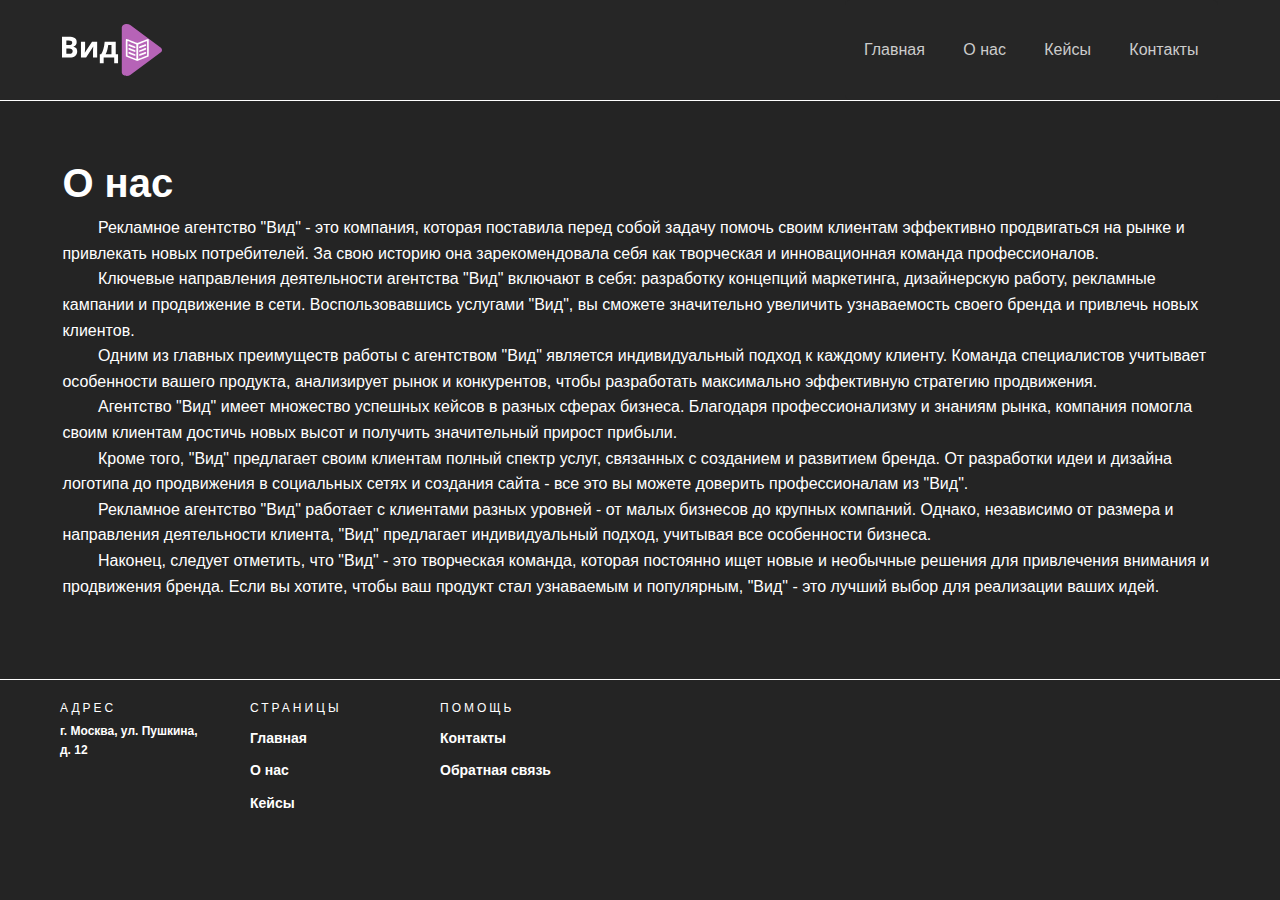
<file: about.html>
<!DOCTYPE html>
    <head>
        <meta charset="UTF-8">
        <title>О нас - Вид</title>
        <meta name="viewport" content="width=device-width, initial-scale=1"> <!--для всех устройств-->
        <link rel="stylesheet" type="text/css" href="css/styleabout.css"> <!--ввод стиля css-->
        <link rel="stylesheet" href="https://cdnjs.cloudflare.com/ajax/libs/font-awesome/4.7.0/css/font-awesome.min.css">
    </head>
    <body>
        <header id="navbar">
            <nav class="navbar-container container">
              <a href="https://jujonu.github.io/vid/index.html" class="home-link">
                <div class="navbar-logo"></div>
              </a>
              <button type="button" id="navbar-toggle" aria-controls="navbar-menu" aria-label="Toggle menu" aria-expanded="false">
                <span class="icon-bar"></span>
                <span class="icon-bar"></span>
                <span class="icon-bar"></span>
              </button>
              <div id="navbar-menu" aria-labelledby="navbar-toggle">
                <ul class="navbar-links">
                  <li class="navbar-item"><a class="navbar-link" href="https://jujonu.github.io/vid/index.html">Главная</a></li>
                  <li class="navbar-item"><a class="navbar-link" href="https://jujonu.github.io/vid/about.html">О нас</a></li>
                  <li class="navbar-item"><a class="navbar-link" href="https://jujonu.github.io/vid/products.html">Кейсы</a></li>
                  <li class="navbar-item"><a class="navbar-link" href="https://jujonu.github.io/vid/contacts.html">Контакты</a></li>
                </ul>
              </div>
            </nav>
          </header>
          <section>
            <br>
            <br>
            
            <div class="container">
              <div class="title"><h1>О нас</h1></div>
              <div class="about-text">
                <p>        Рекламное агентство "Вид" - это компания, которая поставила перед собой задачу помочь своим клиентам эффективно продвигаться на рынке и привлекать новых потребителей. За свою историю она зарекомендовала себя как творческая и инновационная команда профессионалов.
                  <br>
                          Ключевые направления деятельности агентства "Вид" включают в себя: разработку концепций маркетинга, дизайнерскую работу, рекламные кампании и продвижение в сети. Воспользовавшись услугами "Вид", вы сможете значительно увеличить узнаваемость своего бренда и привлечь новых клиентов.
                  <br>
                          Одним из главных преимуществ работы с агентством "Вид" является индивидуальный подход к каждому клиенту. Команда специалистов учитывает особенности вашего продукта, анализирует рынок и конкурентов, чтобы разработать максимально эффективную стратегию продвижения.
                  <br>
                          Агентство "Вид" имеет множество успешных кейсов в разных сферах бизнеса. Благодаря профессионализму и знаниям рынка, компания помогла своим клиентам достичь новых высот и получить значительный прирост прибыли.
                  <br>
                          Кроме того, "Вид" предлагает своим клиентам полный спектр услуг, связанных с созданием и развитием бренда. От разработки идеи и дизайна логотипа до продвижения в социальных сетях и создания сайта - все это вы можете доверить профессионалам из "Вид".
                  <br>
                          Рекламное агентство "Вид" работает с клиентами разных уровней - от малых бизнесов до крупных компаний. Однако, независимо от размера и направления деятельности клиента, "Вид" предлагает индивидуальный подход, учитывая все особенности бизнеса.
                  <br>
                          Наконец, следует отметить, что "Вид" - это творческая команда, которая постоянно ищет новые и необычные решения для привлечения внимания и продвижения бренда. Если вы хотите, чтобы ваш продукт стал узнаваемым и популярным, "Вид" - это лучший выбор для реализации ваших идей.</p>
              </div>
            </div>
          </section>
          <!-- FOOTER START -->
          <div class="footer">
            <div class="contain">
            <div class="col">
              <h1>Адрес</h1>
              <p>г. Москва, ул. Пушкина, д. 12</p>
            </div>
            <div class="col">
              <h1>Страницы</h1>
              <ul>
                <a href="https://jujonu.github.io/vid/index.html"><li>Главная</li></a>
                <a href="https://jujonu.github.io/vid/about.html"><li>О нас</li></a>
                <a href="https://jujonu.github.io/vid/products.html"><li>Кейсы</li></a>
              </ul>
            </div>
            <div class="col">
              <h1>Помощь</h1>
              <ul>
                <a href="https://jujonu.github.io/vid/contacts.html"><li>Контакты</li></a>
                <a href="https://jujonu.github.io/vid/form.html"><li>Обратная связь</li></a>
              </ul>
            </div>
          <div class="clearfix"></div>
          </div>
          </div>
          <!-- END OF FOOTER -->

          <script src="js/navbar.js"></script>
          <script src="js/slider.js"></script>
        </body>
</file>
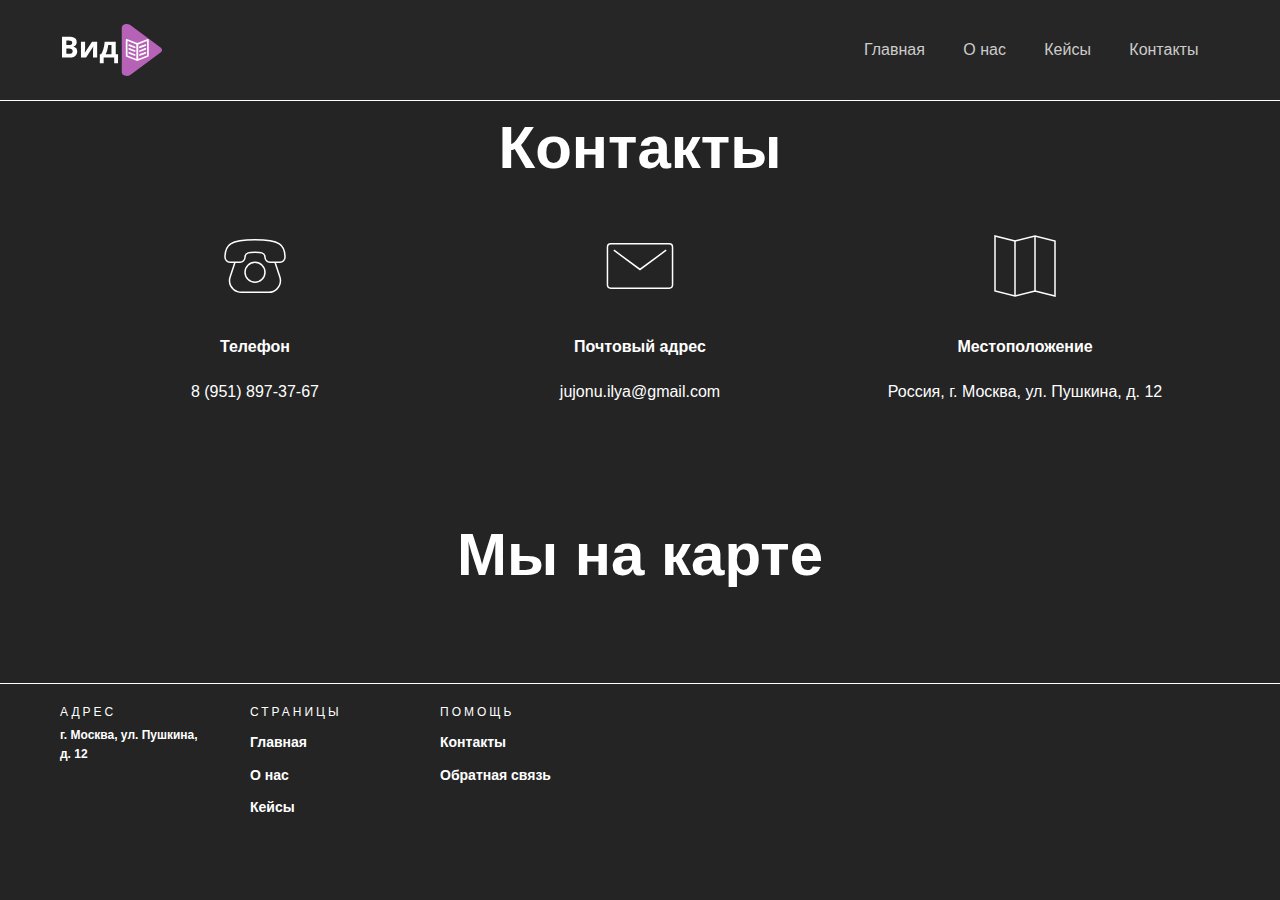
<file: contacts.html>
<!DOCTYPE html>
    <head>
        <meta charset="UTF-8">
        <title>Контакты - Вид</title>
        <meta name="viewport" content="width=device-width, initial-scale=1"> <!--для всех устройств-->
        <link rel="stylesheet" type="text/css" href="css/stylecontacts.css"> <!--ввод стиля css-->
        <link rel="stylesheet" href="https://cdnjs.cloudflare.com/ajax/libs/font-awesome/4.7.0/css/font-awesome.min.css">
    </head>
    <body>
        <header id="navbar">
            <nav class="navbar-container container">
              <a href="https://jujonu.github.io/vid/index.html" class="home-link">
                <div class="navbar-logo"></div>
              </a>
              <button type="button" id="navbar-toggle" aria-controls="navbar-menu" aria-label="Toggle menu" aria-expanded="false">
                <span class="icon-bar"></span>
                <span class="icon-bar"></span>
                <span class="icon-bar"></span>
              </button>
              <div id="navbar-menu" aria-labelledby="navbar-toggle">
                <ul class="navbar-links">
                  <li class="navbar-item"><a class="navbar-link" href="https://jujonu.github.io/vid/index.html">Главная</a></li>
                  <li class="navbar-item"><a class="navbar-link" href="https://jujonu.github.io/vid/about.html">О нас</a></li>
                  <li class="navbar-item"><a class="navbar-link" href="https://jujonu.github.io/vid/products.html">Кейсы</a></li>
                  <li class="navbar-item"><a class="navbar-link" href="https://jujonu.github.io/vid/contacts.html">Контакты</a></li>
                </ul>
              </div>
            </nav>
          </header>
          <section class="contact-block">
            <div class="container">
              <div class="title"><h1>Контакты</h1></div>
              <div class="contacts">
                <div class="contact">
                    <div>
                        <img width="80px" height="80px" src="img/phone.svg">
                    </div>
                    <div class="text-contact">
                        <p>Телефон</p>
                    </div>
                    <div class="text-contact">
                        <a href="tel:89518973767">8 (951) 897-37-67</a>
                    </div>
                </div>
                <div class="contact">
                    <div>
                        <img width="80px" height="80px" src="img/mail.svg">
                    </div>
                    <div class="text-contact">
                        <p>Почтовый адрес</p>
                    </div>
                    <div class="text-contact">
                        <a href="mailto:jujonu.ilya@gmail.com">jujonu.ilya@gmail.com</a>
                    </div>
                </div>
                <div class="contact">
                    <div class="image-contact">
                        <img src="img/map.svg">
                    </div>
                    <div class="text-contact">
                        <p>Местоположение</p>
                    </div>
                    <div class="text-contact">
                        <a href="https://yandex.ru/maps/213/moscow/house/ulitsa_pushkina_12/Z04YdAZgQUYEQFtvfXpxeXRqYw==/?ll=37.210833%2C55.608897&z=16.71">Россия, г. Москва, ул. Пушкина, д. 12</a>
                    </div>
                </div>
            </div>
            <br>
            <br><br><br>
            <div class="title"><h1>Мы на карте</h1></div>
            <script type="text/javascript" charset="utf-8" async src="https://api-maps.yandex.ru/services/constructor/1.0/js/?um=constructor%3A22a6225640a86ce93c1e7389c325ca0a388d4dbdc306f67d47cab80fac0d3de0&amp;width=100%25&amp;height=500&amp;lang=ru_RU&amp;scroll=true"></script>

              </div>
            </div>
          </section>
          <!-- FOOTER START -->
          <div class="footer">
            <div class="contain">
            <div class="col">
              <h1>Адрес</h1>
              <p>г. Москва, ул. Пушкина, д. 12</p>
            </div>
            <div class="col">
              <h1>Страницы</h1>
              <ul>
                <a href="https://jujonu.github.io/vid/index.html"><li>Главная</li></a>
                <a href="https://jujonu.github.io/vid/about.html"><li>О нас</li></a>
                <a href="https://jujonu.github.io/vid/products.html"><li>Кейсы</li></a>
              </ul>
            </div>
            <div class="col">
              <h1>Помощь</h1>
              <ul>
                <a href="https://jujonu.github.io/vid/contacts.html"><li>Контакты</li></a>
                <a href="https://jujonu.github.io/vid/form.html"><li>Обратная связь</li></a>
              </ul>
            </div>
          <div class="clearfix"></div>
          </div>
          </div>
          <!-- END OF FOOTER -->

          <script src="js/navbar.js"></script>
          <script src="js/slider.js"></script>
        </body>
</file>
<file: css/styleabout.css>
body{
    padding:0;
    margin:0;
    font-family: 'Open Sans', sans-serif;
    background-color: #242424;
    
}

:root {
    --navbar-bg-color: hsl(0, 0%, 15%);
    --navbar-text-color: hsl(0, 0%, 80%);
    --navbar-text-color-focus: rgb(255, 255, 255);
    --navbar-bg-contrast:
    
  }
  * {
    box-sizing: border-box;
    margin: 0;
    padding: 0;
  }
  body {
    height: 100vh;
    line-height: 1.6;
  }
  .container {
    max-width: 1200px;
    padding-left: 1.4rem;
    padding-right: 1.4rem;
    margin-left: auto;
    margin-right: auto;
  }
  #navbar {
    --navbar-height: 100px;
    position: sticky;
    z-index: 100;
    height: var(--navbar-height);
    background-color: var(--navbar-bg-color);
    left: 0;
    right: 0;
    
    
  }
  .navbar-container {
    display: flex;
    justify-content: space-between;
    height: 100%;
    align-items: center;
    
  }
  .navbar-item {
    margin: 0.4em;
    width: 100%;
    
  }
  
  .home-link,
  .navbar-link {
    color: var(--navbar-text-color);
    text-decoration: none;
    display: flex;
    font-weight: 400;
    align-items: center;
    
  }
  
  .home-link:is(:focus, :hover) {
    color: var(--navbar-text-color-focus);
  }
  
  .navbar-link {
    justify-content: center;
    width: 100%;
    padding: 0.4em 0.8em;
    border-radius: 50px;
  }
  
  .navbar-link:is(:focus, :hover) {
    color: var(--navbar-text-color-focus);
    background-color: var(--navbar-bg-contrast);
  }
  .navbar-logo {
    background-image: url(../img/logo.svg);
    background-position: center center;
    background-size:auto;
    background-repeat: no-repeat;
    width: 100px;
    height: 100px;
    margin-right: 0.5em;
  }
  #navbar-toggle {
    cursor: pointer;
    border: none;
    background-color: transparent;
    width: 40px;
    height: 40px;
    display: flex;
    align-items: center;
    justify-content: center;
    flex-direction: column;
  }
  .icon-bar {
    display: block;
    width: 25px;
    height: 4px;
    margin: 2px;
    background-color: var(--navbar-text-color);
  }
  #navbar-toggle:is(:focus, :hover) .icon-bar {
    background-color: var(--navbar-text-color-focus);
  }
  #navbar-toggle[aria-expanded="true"] .icon-bar:is(:first-child, :last-child) {
    position: absolute;
    margin: 0;
    width: 30px;
  }
  #navbar-toggle[aria-expanded="true"] .icon-bar:first-child {
    transform: rotate(45deg);
  }
  #navbar-toggle[aria-expanded="true"] .icon-bar:nth-child(2) {
    opacity: 0;
  }
  #navbar-toggle[aria-expanded="true"] .icon-bar:last-child {
    transform: rotate(-45deg);
  }
  #navbar-menu {
    position: fixed;
    top: var(--navbar-height);
    bottom: 0;
    opacity: 0;
    visibility: hidden;
    left: 0;
    right: 0;
  }
  #navbar-toggle[aria-expanded="true"] + #navbar-menu {
    background-color: rgba(0, 0, 0, 0.4);
    opacity: 1;
    visibility: visible;
  }
  .navbar-links {
    list-style: none;
    position: absolute;
    background-color: var(--navbar-bg-color);
    display: flex;
    flex-direction: column;
    align-items: center;
    left: 0;
    right: 0;
    margin: 1.4rem;
    border-radius: 5px;
    box-shadow: 0 0 20px rgba(0, 0, 0, 0.3);
  }
  
  #navbar-toggle[aria-expanded="true"] + #navbar-menu .navbar-links {
    padding: 1em;
  }
  @media screen and (min-width: 700px) {
    #navbar-toggle,
    #navbar-toggle[aria-expanded="true"] {
      display: none;
    }
  
    #navbar-menu,
    #navbar-toggle[aria-expanded="true"] #navbar-menu {
      visibility: visible;
      opacity: 1;
      position: static;
      display: block;
      height: 100%;
    }
  
    .navbar-links,
    #navbar-toggle[aria-expanded="true"] #navbar-menu .navbar-links {
      margin: 0;
      padding: 0;
      box-shadow: none;
      position: static;
      flex-direction: row;
      width: 100%;
      height: 100%;
      
    }
  }

  header{
    outline: 0.5px solid #fff;
  }

  /* header */

.title h1{
    font-size:40px;
    color: #fff;
    font-weight: 800;
}

.about-text p{
    color:#fff;
}

  .col p{
    color: white;
    font-weight: 800;
}

.footer {
    width: 100%;
    position: relative;
    height: auto;
    background-color: #242424;
    border-top: 1px solid #fff;
    margin-top: 80px;
  }
  .footer .col {
    width: 190px;
    height: auto;
    float: left;
    box-sizing: border-box;
    -webkit-box-sizing: border-box;
    -moz-box-sizing: border-box;
    padding: 0px 20px 20px 20px;
  }
  .footer .col h1 {
    margin: 0;
    padding: 0;
    font-family: inherit;
    font-size: 12px;
    line-height: 17px;
    padding: 20px 0px 5px 0px;
    color: #fff;
    font-weight: normal;
    text-transform: uppercase;
    letter-spacing: 0.250em;
  }
  .footer .col ul {
    list-style-type: none;
    margin: 0;
    padding: 0;
  }
  .footer .col ul li {
    color: #fff;
    font-size: 14px;
    font-family: inherit;
    font-weight: bold;
    padding: 5px 0px 5px 0px;
    cursor: pointer;
    transition: .2s;
    -webkit-transition: .2s;
    -moz-transition: .2s;
    text-decoration: none;
  }
  .social ul li {
    display: inline-block;
    padding-right: 5px !important;
  }
  
  .footer .col ul li:hover {
    color: #cc66cc;
    transition: .1s;
    -webkit-transition: .1s;
    -moz-transition: .1s;
  }
  .clearfix {
    clear: both;
  }

  .col p{font-size: 12px;}
  @media only screen and (min-width: 1280px) {
    .contain {
      width: 1200px;
      margin: 0 auto;
    }
  }
  @media only screen and (max-width: 1139px) {
    .contain .social {
      width: 1000px;
      display: block;
    }
    .social h1 {
      margin: 0px;
    }
  }
  @media only screen and (max-width: 950px) {
    .footer .col {
      width: 33%;
    }
    .footer .col h1 {
      font-size: 14px;
    }
    .footer .col ul li {
      font-size: 13px;
    }
  }
  @media only screen and (max-width: 500px) {
      .footer .col {
        width: 50%;
      }
      .footer .col h1 {
        font-size: 14px;
      }
      .footer .col ul li {
        font-size: 13px;
      }
  }
  @media only screen and (max-width: 340px) {
    .footer .col {
      width: 100%;
    }
  }

  .col a{
    text-decoration: none;
  }

  @media(max-width: 700px){
    .vid-1{    
        display:flex;
        flex-direction: column;
       align-items: center;
   
    }

    .flex-row{
        justify-content: center;
    }

    .vid-2{
        display:none;
    }
  }
</file>
<file: css/stylecontacts.css>
body{
    padding:0;
    margin:0;
    font-family: 'Open Sans', sans-serif;
    background-color: #242424;
    
}

:root {
    --navbar-bg-color: hsl(0, 0%, 15%);
    --navbar-text-color: hsl(0, 0%, 80%);
    --navbar-text-color-focus: rgb(255, 255, 255);
    --navbar-bg-contrast:
    
  }
  * {
    box-sizing: border-box;
    margin: 0;
    padding: 0;
  }
  body {
    height: 100vh;
    line-height: 1.6;
  }
  .container {
    max-width: 1200px;
    padding-left: 1.4rem;
    padding-right: 1.4rem;
    margin-left: auto;
    margin-right: auto;
  }
  #navbar {
    --navbar-height: 100px;
    position: sticky;
    z-index: 100;
    height: var(--navbar-height);
    background-color: var(--navbar-bg-color);
    left: 0;
    right: 0;
    
    
  }
  .navbar-container {
    display: flex;
    justify-content: space-between;
    height: 100%;
    align-items: center;
    
  }
  .navbar-item {
    margin: 0.4em;
    width: 100%;
    
  }
  
  .home-link,
  .navbar-link {
    color: var(--navbar-text-color);
    text-decoration: none;
    display: flex;
    font-weight: 400;
    align-items: center;
    
  }
  
  .home-link:is(:focus, :hover) {
    color: var(--navbar-text-color-focus);
  }
  
  .navbar-link {
    justify-content: center;
    width: 100%;
    padding: 0.4em 0.8em;
    border-radius: 50px;
  }
  
  .navbar-link:is(:focus, :hover) {
    color: var(--navbar-text-color-focus);
    background-color: var(--navbar-bg-contrast);
  }
  .navbar-logo {
    background-image: url(../img/logo.svg);
    background-position: center center;
    background-size:auto;
    background-repeat: no-repeat;
    width: 100px;
    height: 100px;
    margin-right: 0.5em;
  }
  #navbar-toggle {
    cursor: pointer;
    border: none;
    background-color: transparent;
    width: 40px;
    height: 40px;
    display: flex;
    align-items: center;
    justify-content: center;
    flex-direction: column;
  }
  .icon-bar {
    display: block;
    width: 25px;
    height: 4px;
    margin: 2px;
    background-color: var(--navbar-text-color);
  }
  #navbar-toggle:is(:focus, :hover) .icon-bar {
    background-color: var(--navbar-text-color-focus);
  }
  #navbar-toggle[aria-expanded="true"] .icon-bar:is(:first-child, :last-child) {
    position: absolute;
    margin: 0;
    width: 30px;
  }
  #navbar-toggle[aria-expanded="true"] .icon-bar:first-child {
    transform: rotate(45deg);
  }
  #navbar-toggle[aria-expanded="true"] .icon-bar:nth-child(2) {
    opacity: 0;
  }
  #navbar-toggle[aria-expanded="true"] .icon-bar:last-child {
    transform: rotate(-45deg);
  }
  #navbar-menu {
    position: fixed;
    top: var(--navbar-height);
    bottom: 0;
    opacity: 0;
    visibility: hidden;
    left: 0;
    right: 0;
  }
  #navbar-toggle[aria-expanded="true"] + #navbar-menu {
    background-color: rgba(0, 0, 0, 0.4);
    opacity: 1;
    visibility: visible;
  }
  .navbar-links {
    list-style: none;
    position: absolute;
    background-color: var(--navbar-bg-color);
    display: flex;
    flex-direction: column;
    align-items: center;
    left: 0;
    right: 0;
    margin: 1.4rem;
    border-radius: 5px;
    box-shadow: 0 0 20px rgba(0, 0, 0, 0.3);
  }
  
  #navbar-toggle[aria-expanded="true"] + #navbar-menu .navbar-links {
    padding: 1em;
  }
  @media screen and (min-width: 700px) {
    #navbar-toggle,
    #navbar-toggle[aria-expanded="true"] {
      display: none;
    }
  
    #navbar-menu,
    #navbar-toggle[aria-expanded="true"] #navbar-menu {
      visibility: visible;
      opacity: 1;
      position: static;
      display: block;
      height: 100%;
    }
  
    .navbar-links,
    #navbar-toggle[aria-expanded="true"] #navbar-menu .navbar-links {
      margin: 0;
      padding: 0;
      box-shadow: none;
      position: static;
      flex-direction: row;
      width: 100%;
      height: 100%;
      
    }
  }

  header{
    outline: 0.5px solid #fff;
  }

  /* header */

  .col p{
    color: white;
    font-weight: 800;
}

.footer {
    width: 100%;
    position: relative;
    height: auto;
    background-color: #242424;
    border-top: 1px solid #fff;
    margin-top: 80px;
  }
  .footer .col {
    width: 190px;
    height: auto;
    float: left;
    box-sizing: border-box;
    -webkit-box-sizing: border-box;
    -moz-box-sizing: border-box;
    padding: 0px 20px 20px 20px;
  }
  .footer .col h1 {
    margin: 0;
    padding: 0;
    font-family: inherit;
    font-size: 12px;
    line-height: 17px;
    padding: 20px 0px 5px 0px;
    color: #fff;
    font-weight: normal;
    text-transform: uppercase;
    letter-spacing: 0.250em;
  }
  .footer .col ul {
    list-style-type: none;
    margin: 0;
    padding: 0;
  }
  .footer .col ul li {
    color: #fff;
    font-size: 14px;
    font-family: inherit;
    font-weight: bold;
    padding: 5px 0px 5px 0px;
    cursor: pointer;
    transition: .2s;
    -webkit-transition: .2s;
    -moz-transition: .2s;
    text-decoration: none;
  }
  .social ul li {
    display: inline-block;
    padding-right: 5px !important;
  }
  
  .footer .col ul li:hover {
    color: #cc66cc;
    transition: .1s;
    -webkit-transition: .1s;
    -moz-transition: .1s;
  }
  .clearfix {
    clear: both;
  }

  .col p{font-size: 12px;}
  @media only screen and (min-width: 1280px) {
    .contain {
      width: 1200px;
      margin: 0 auto;
    }
  }
  @media only screen and (max-width: 1139px) {
    .contain .social {
      width: 1000px;
      display: block;
    }
    .social h1 {
      margin: 0px;
    }
  }
  @media only screen and (max-width: 950px) {
    .footer .col {
      width: 33%;
    }
    .footer .col h1 {
      font-size: 14px;
    }
    .footer .col ul li {
      font-size: 13px;
    }
  }
  @media only screen and (max-width: 500px) {
      .footer .col {
        width: 50%;
      }
      .footer .col h1 {
        font-size: 14px;
      }
      .footer .col ul li {
        font-size: 13px;
      }
  }
  @media only screen and (max-width: 340px) {
    .footer .col {
      width: 100%;
    }
  }

  .col a{
    text-decoration: none;
  }

  @media(max-width: 700px){
    .vid-1{    
        display:flex;
        flex-direction: column;
       align-items: center;
   
    }

    .flex-row{
        justify-content: center;
    }

    .vid-2{
        display:none;
    }
  }

  .text-contact{
    color:#fff;
    text-decoration: none;
    font-weight: 800;
    font-size: 16px;
}

.text-contact a{
    color:#fff;
    text-decoration: none;
    font-weight: 400;
    transition: 1s;
}

.text-contact a:hover{
    color:#cc66cc;
    text-decoration: none;
    transition: 1s;
}

.text-contact a:before{
  color:#fff;
  text-decoration: none;
  font-weight: 400;
  transition: 1s;
  color:#242424;
}

.image-contact img{
    width: 80px;
    height: 80px;
}

.contacts{
    display:flex;
    flex-direction: row;
    justify-content: space-around;
    align-items: center;
    text-align: center!important;
    flex-wrap: wrap;
    margin-top: 30px;
}

.contact{
    display:flex;
    flex-direction: column;
    justify-content: center;
    text-align: center!important;
    gap: 20px;
    width: 30%;
}

.title h1{
  text-align: center;
  font-size: 60px;
  color:#fff;
}

@media(max-width: 750px){
  .contacts{
    flex-direction: column;
  }
}
</file>
